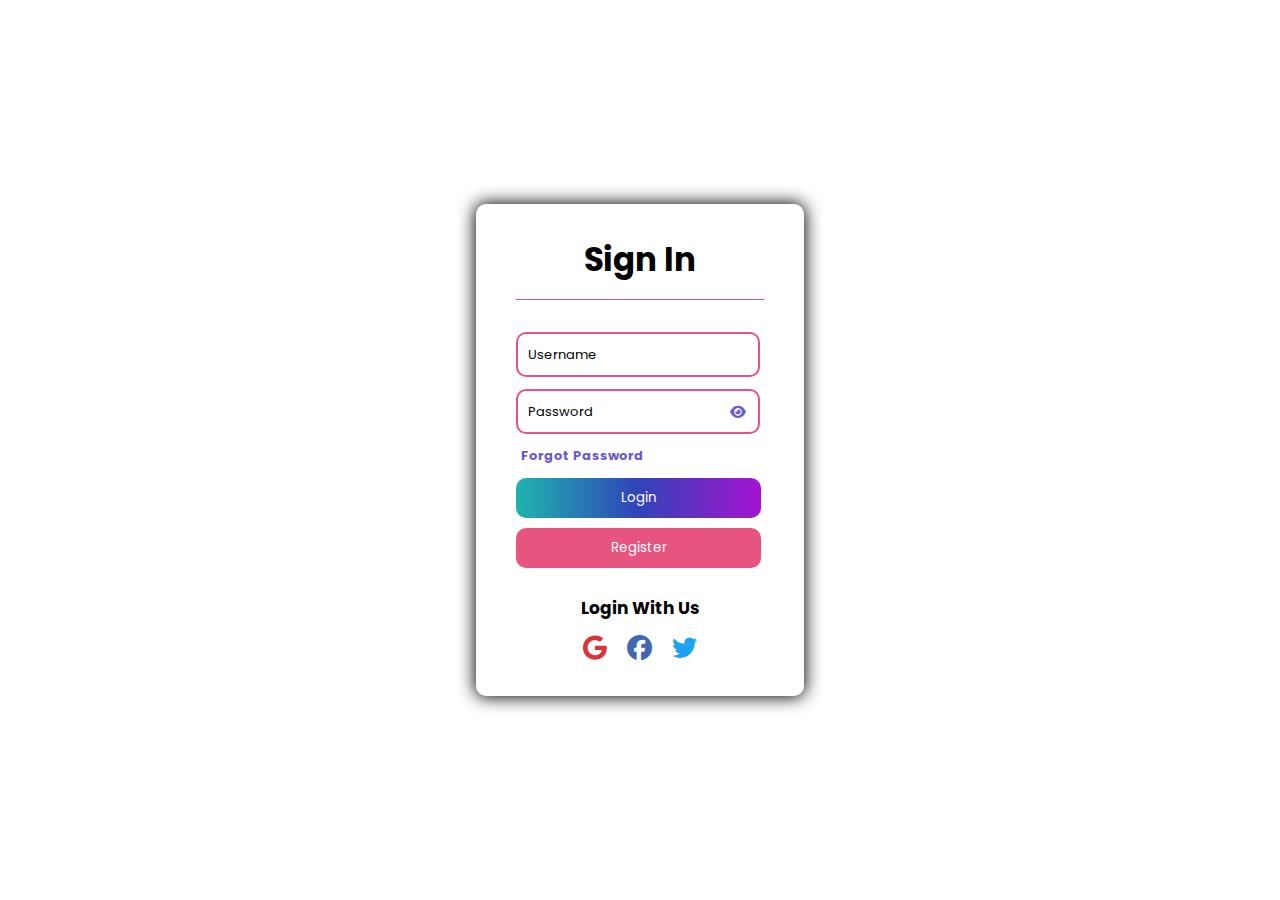
<file: index.html>
<!DOCTYPE html>
<html lang="en">
<head>
    <meta charset="UTF-8">
    <meta http-equiv="X-UA-Compatible" content="IE=edge">
    <meta name="viewport" content="width=device-width, initial-scale=1.0">
    <title>Login Page</title>
    <meta name="keywords" content="">
    <meta name="description" content="">
    <link rel="preconnect" href="https://fonts.googleapis.com">
    <link rel="preconnect" href="https://fonts.gstatic.com" crossorigin>
    <link href="https://fonts.googleapis.com/css2?family=Poppins:wght@500&display=swap" rel="stylesheet">
    <link rel="stylesheet" href="CSS/style.css">
    <link rel="stylesheet" href="https://cdnjs.cloudflare.com/ajax/libs/font-awesome/6.2.0/css/all.min.css">
</head>
<body>
    <div id="login">
        <div class="user-login">
            <table>
                <tr>
                    <td>
                        <h1>Sign In</h1>
                    </td>
                </tr>
                <tr>
                    <td><input type="text" name="Username" class="text textin" placeholder="Username" required></td>
                </tr>
                <tr>
                    <td>
                        <div class="inputGroup">
                        <input type="password" class="text paddingRight30" name="password" id="password" placeholder="Password" required>
                         <i class="fas fa-eye" onclick="showHidePass();"></i>
                        </div></td>
                </tr>
                <tr>
                    <td>
                        <!-- Linking the pages to each other with an anchor element. -->
                       <a href="forgot_password.html" id="pas-2"><p id="pas">Forgot Password</p></a>
                    </td>
                </tr>
                <tr>
                    <!-- Linking the pages to each other with an anchor element. -->
                    <td><a href="index.html"><input type="button" value="Login" class="login-button"></a></td>
                </tr>
                <tr>
                    <!-- Linking the pages to each other with an anchor element. -->
                    <td><a href="register.html"><input type="button" value="Register" class="register-button"></a></td>
                </tr>
            </table>
                    <div class="with"><p>Login With Us</p></div>
                    <div class="social-media">
                        <!-- Links to Google, Facebook and X, to use to sign in. -->
                        <a href="https://google.com"><i class="fa-brands fa-google"></i></a>
                        <a href="https://facebook.com"><i class="fa-brands fa-facebook"></i></a>
                        <a href="https://x.com/home"><i class="fa-brands fa-twitter"></i></a>
                    </div>
            </div>
        </div>  
        <!-- JavaScript to show and/ or hide the password. -->  
        <script>            
            function showHidePass() {
            var element = document.getElementById('password');
            element.type = (element.type == 'password' ? 'text' : 'password');
            }

        </script>
</body>
</html>
</file>
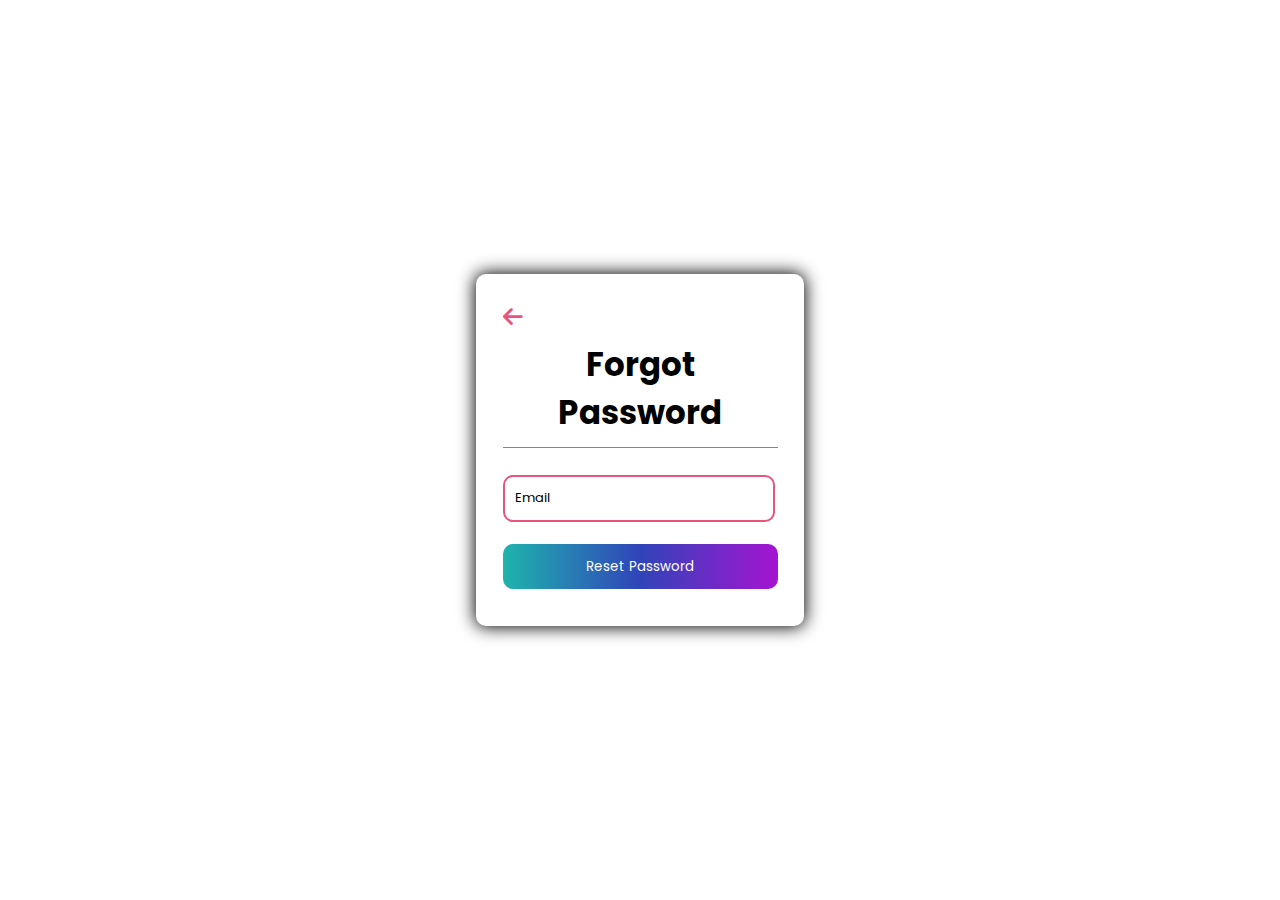
<file: forgot_password.html>
<!DOCTYPE html>
<html lang="en">
<head>
  <meta charset="UTF-8">
  <meta http-equiv="X-UA-Compatible" content="IE=edge">
  <meta name="viewport" content="width=device-width, initial-scale=1.0">
  <title>Forgot Password</title>
  <meta name="keywords" content="">
  <meta name="description" content="">
  <link rel="preconnect" href="https://fonts.googleapis.com">
  <link rel="preconnect" href="https://fonts.gstatic.com" crossorigin>
  <link href="https://fonts.googleapis.com/css2?family=Poppins:wght@500&display=swap" rel="stylesheet">
  <link rel="stylesheet" href="CSS/style.css">
  <link rel="stylesheet" href="https://cdnjs.cloudflare.com/ajax/libs/font-awesome/6.2.0/css/all.min.css">
</head>
<body>	
  <div id="login">
      <div class="user-login">
          <table>
            <div class="back">
              <tr>
                <td>
                    <!-- Linking the pages to each other with an anchor element. -->
                  <a href="index.html"><i class="fa fa-arrow-left"></i></a>
                </td>
              </tr>
            </div>
              <tr>
                  <td>
                      <h1 id="f-1">Forgot Password</h1>
                  </td>
              </tr>
              <tr>
                  <td><input type="email" name="" class="text text-2" placeholder="Email" required></td>
              </tr>
              <tr>
                <!-- Linking the pages to each other with an anchor element. -->
                <td><a href="forgot_password.html"><input type="button" value="Reset Password" class="login-button pass-reset"></a></td>
            </tr>
          </table>
          </div>
      </div>     
</body>
</html>
</file>
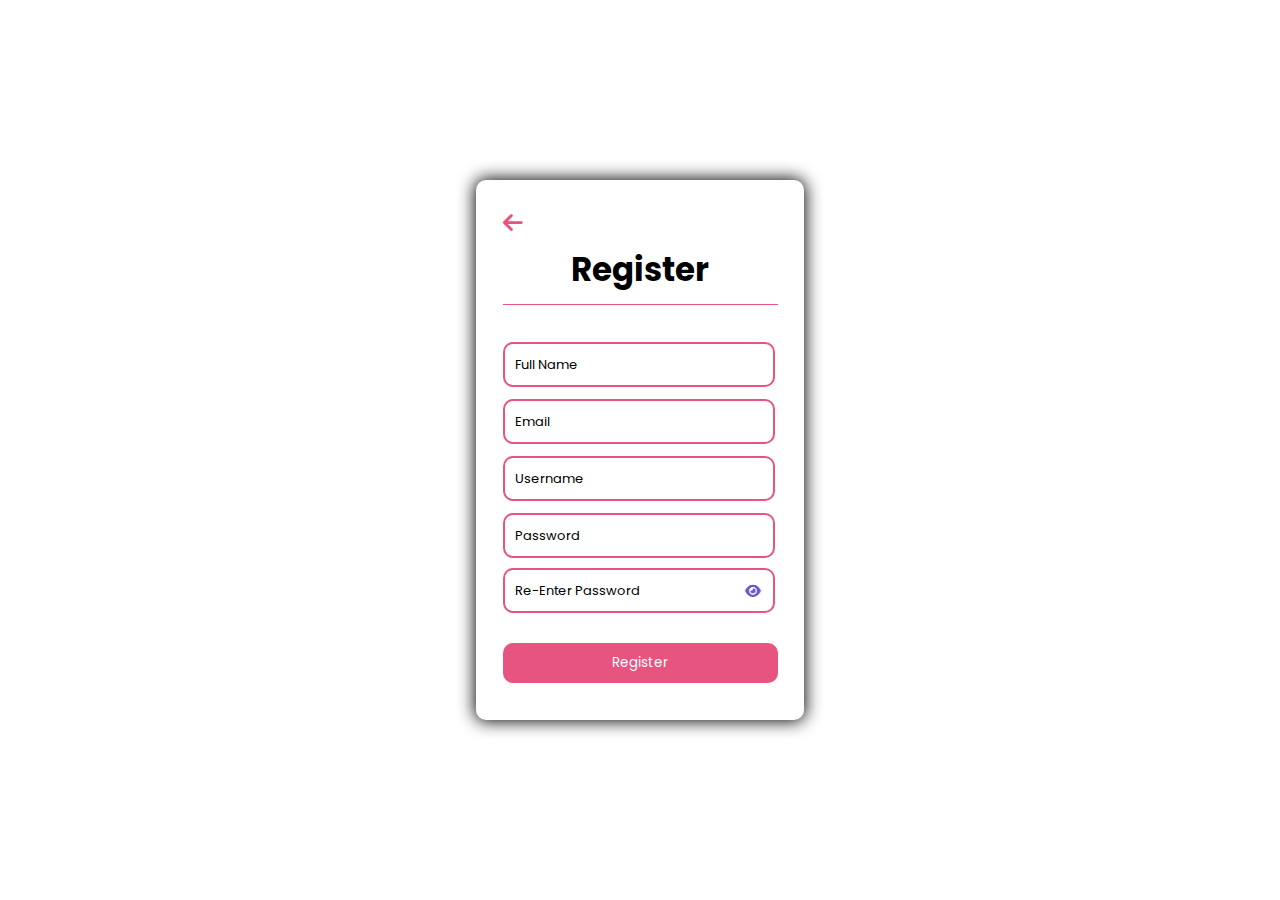
<file: register.html>
<!DOCTYPE html>
<html lang="en">
<head>
  <meta charset="UTF-8">
  <meta http-equiv="X-UA-Compatible" content="IE=edge">
  <meta name="viewport" content="width=device-width, initial-scale=1.0">
  <meta name="keywords" content="">
  <meta name="description" content="">
  <link rel="preconnect" href="https://fonts.googleapis.com">
  <link rel="preconnect" href="https://fonts.gstatic.com" crossorigin>
  <link href="https://fonts.googleapis.com/css2?family=Poppins:wght@500&display=swap" rel="stylesheet">
  <link rel="stylesheet" href="CSS/style.css">
  <link rel="stylesheet" href="https://cdnjs.cloudflare.com/ajax/libs/font-awesome/6.2.0/css/all.min.css">
</head>
<body>
  <div id="login">
      <div class="user-login">
          <table>
            <div class="back">
              <tr>
                <td>
                    <!-- Linking the pages to each other with an anchor element. -->
                  <a href="index.html"><i class="fa fa-arrow-left"></i></a>
                </td>
              </tr>
            </div>
              <tr>
                  <td>
                    <!-- Linking the pages to each other with an anchor element. -->
                      <h1 id="register-h1">Register</h1>
                  </td>
              </tr>
              <tr>
                  <td><input type="text" class="text_2" placeholder="Full Name" required></td>
              </tr>
              <tr>
                <td>
                  <input type="email" name="" placeholder="Email" class="text_2" required>
                </td>
              </tr>
              <tr>
                <td>
                  <input type="text" placeholder="Username" class="text_2 textin" required>
                </td>
              </tr>
              <tr>
                <td>
                  <div class="inputGroup2">
                  <input type="password" name="password" id="password" placeholder="Password" class="text_2" required>
                  <input type="password" name="password" id="password2" placeholder="Re-Enter Password" class="text_2" required>
                  <i class="fas fa-eye f1" id="toggle" onclick="showHidePass();"></i>
                  </div></td>
              </tr>
              <tr>
                <!-- Linking the pages to each other with an anchor element. -->
                  <td><a href="register.html"><input type="button"  value="Register" class="register-button2"></a></td>
              </tr>
          </table>
          </div>
      </div>  
      <!-- JavaScript to show and/ or hide the password. -->   
      <script>
            function showHidePass() {
            var element = document.getElementById('password');
            element.type = (element.type == 'password' ? 'text' : 'password');
            var element = document.getElementById('password2');
            element.type = (element.type == 'password' ? 'text' : 'password');
            };

      </script> 
</body>
</html>
</file>
<file: CSS/style.css>
/* CSS rules for html. */
*{
    padding: 0;
    margin: 0;
}
body{
    display: flex;
    align-items: center;
    justify-content: center;
    height: 100vh;
}
#login{
    width: 248px;
    float: right;
    position: relative;
    z-index: 1;
    background-color: white;
    border-radius: 10px;
    padding: 30px 40px;
    display: flex;
    justify-content: center;
    box-shadow: 0px 0px 17px 1px black;
}
.text{
    border-radius: 10px;
    border-color: #e75480;
    color: black;
    border-style: solid;
    position: relative;
    margin-bottom: 10px;
    outline: none;
    height: 25px;
    width: 220px;
    padding: 8px 10px;
    font-size: 13px;
    font-family: 'Poppins', sans-serif;
}
.textin{
    text-transform: lowercase;
}
.text:focus{
    color: black;
    cursor: pointer;
}
.text::placeholder{
    text-indent: 0px;
    transition: text-indent 0.3s ease;
    color: black;
    text-transform: capitalize;
}
.login-button{
    width: 245px;
    height: 40px;
    border-radius: 10px;
    background: linear-gradient(to right,#1fb4ad, #3044b9, #a514d1);
    color: white;
    font-family: 'Poppins', sans-serif;
    margin-top: 10px;
    border: none;
    outline: none;
    transform: translate(1s);
    transition: 1s;
}
.login-button:hover{
    opacity: 0.8;
    cursor: pointer;
}
#pas{
    font-size: 11px;
    cursor: pointer;
    font-weight: bolder;
    font-family: 'Poppins', sans-serif;
    text-align: left;
    padding-left: 5px;
    color: rgb(#1fb4ad, #3044b9, #a514d1);
}
table tr td a{
    text-decoration: none;
}
h1{
    text-align: center;
    font-weight: bolder;
    font-size: 32.5px;
    padding-bottom: 15px;
    margin-bottom: 30px;
    font-family: 'Poppins', sans-serif;
    border-bottom: 1px solid #e75480;
}
.fa-brands{
    font-size: 25px;
    line-height: 40px;
    cursor: pointer; 
    transition: .5s;  
    float: left; 
}
.social-media{
    display: flex;
    justify-content: center;
    gap: 20px;
    margin-bottom: 5px;
    margin-top: 15px;
}
.fa-google{
    color: #db3236;
}
.fa-facebook{
    color: #4267B2;
}
.fa-twitter{
    color: #1DA1F2;
}
.with{
    text-align: center;
    margin-top: 20px;
    font-family: 'Poppins', sans-serif;
    font-weight: bold;
    font-size: 17px;
}
.register-button{
    border-radius: 10px;
    background-color: #e75480;
    color: white;
    font-family: 'Poppins', sans-serif;
    margin-top: 8px;
    border: none;
    outline: none;
    transition: 1s;
    transform: translate(1s);
    margin-bottom: 5px;
    height: 40px;
    width: 245px;
}
.register-button:hover{
    opacity: 0.8;
    cursor: pointer;
}

/* CSS rules to make the page responsive on multiple devices */
@media screen and (max-width: 750px){
    #login{
        width: 100%;
        height: 100vh;
        display: flex;
        align-items: center;
        margin-bottom: 70px;
        background: #E8E4D7;
    }
    html,body{
        width: 100%;
        height: 100vh;
        overflow: hidden;
        font-family: 'Poppins', sans-serif;
    }
    .login-button{
        width: 300px;
        height: 50px;
    }
    .register-button{
        width: 300px;
        height: 50px;
    }
    .text{
        width: 275px;
        height: 30px;
    }
    #pas{
        font-size: 14px;
        margin: 8px 8px;
    }
    .with{
        font-size: 18px;
    }
    .fa-brands{
        font-size: 40px;
    }
    .social-media{
        gap: 35px;
        margin-bottom: 70px;
    }
    h1{
        font-size: 60px;
        border-bottom: 1px solid #e75480;
    }
    .text{
        font-weight: bold;
    }
    .text:focus{
        background: white;
        color: black;
    }
    .text::placeholder{
        color: black;
    }
    .user-login{
        background-color: #E8E4D7;
    }
    #pas-2{
        color: slateblue;
    }
    #pas-2:active{
        color: #1fb4ad;
    }
    .text_2{
        width: 300px;
        height: 30px;
        font-weight: bold;
        position: absolute;
    }
    .text_2:focus{
        color: black;
    }
    .text_2::placeholder{
        color: black;
    }
    .inputGroup{
        width: 100%;
    }
    tr td div #toggle{
        display: flex;
        float: right;
        margin-right: -27px;
        margin-top: 3px;
        display: inline;
    }
    .inputGroup2{
        width: 100%;
    }
    .fas{
        position: absolute;
        margin-right: -46px;
    }
    .textin{
        text-transform: lowercase;
    }
    .textin::placeholder{
        text-transform: capitalize;
    }
}
#pas-2{
    color: slateblue;
}
#pas-2:active, #pas-2:hover{
    color: #1fb4ad;
}
#pas{
    font-size: 13px;
    display: inline;
}
.text_2{
    border-radius: 10px;
    border-color: #e75480;
    color: black;
    border-style: solid;
    position: relative;
    margin-bottom: 10px;
    outline: none;
    height: 25px;
    width: 248px;
    padding: 8px 10px;
    font-size: 13px;
    font-family: 'Poppins', sans-serif;
}
.text_2:focus{
    color: black;
    cursor: pointer;
}
.text_2::placeholder{
    color: black;
    text-transform: capitalize;
}
#register-h1{
    text-align: center;
    font-weight: bolder;
    font-size: 32.5px;
    padding-bottom: 10px;
    margin-bottom: 35px;
    font-family: 'Poppins', sans-serif;
    border-bottom: 1px solid #e75480;
}
.fa-arrow-left{
    color: #e75480;
    size: 20px;
    display: inline;
}
.fa{
    margin-right: 50px;
    font-size: 22.5px;
    line-height: 40px;
    cursor: pointer; 
    transition: .5s;  
    float: left; 
    margin-bottom: 10px;
}
#f-1{
    padding-bottom: 10px;
    margin-bottom: 25px;
    font-size: 32.5px;
    border-bottom: 1px solid #e75480;
}
.text-2:focus{
    color: black;
    cursor: pointer;
    justify-content: center;
    float: center;
}
.text-2::placeholder{
    color: black;
}
.text-2{
    border-radius: 10px;
    border-color: #e75480;
    color: black;
    border-style: solid;
    position: relative;
    margin-bottom: 10px;
    outline: none;
    height: 27.5px;
    width: 248px;
    padding: 8px 10px;
    font-size: 13px;
    font-family: 'Poppins', sans-serif;
}
.pass-reset{
    margin-bottom: 5px;
    margin-top: 20;
    height: 45px;
    width: 275px;
}
.register-button2{
    border-radius: 10px;
    background-color: #e75480;
    color: white;
    font-family: 'Poppins', sans-serif;
    margin-top: 0px;
    border: none;
    outline: none;
    transition: 1s;
    transform: translate(1s);
    margin-bottom: 5px;
    height: 40px;
    width: 275px;
    cursor: pointer;
}
.register-button2:hover{
    opacity: 0.8;
}
.fa-eye{
    position: absolute;
    font-size: 14px;
	right:18px;
	top:42%;
	transform:translateY(-50%);
    cursor: pointer;
    color: slateblue;
}
.f1{
    position: relative;
    margin-left: 260px;
    display: inline;
    top: -34px;
}
.inputGroup{
	width:248px;
	position:relative;	
}
.inputGroup2{
    width: 248px;
    position: relative;
}
</file>
